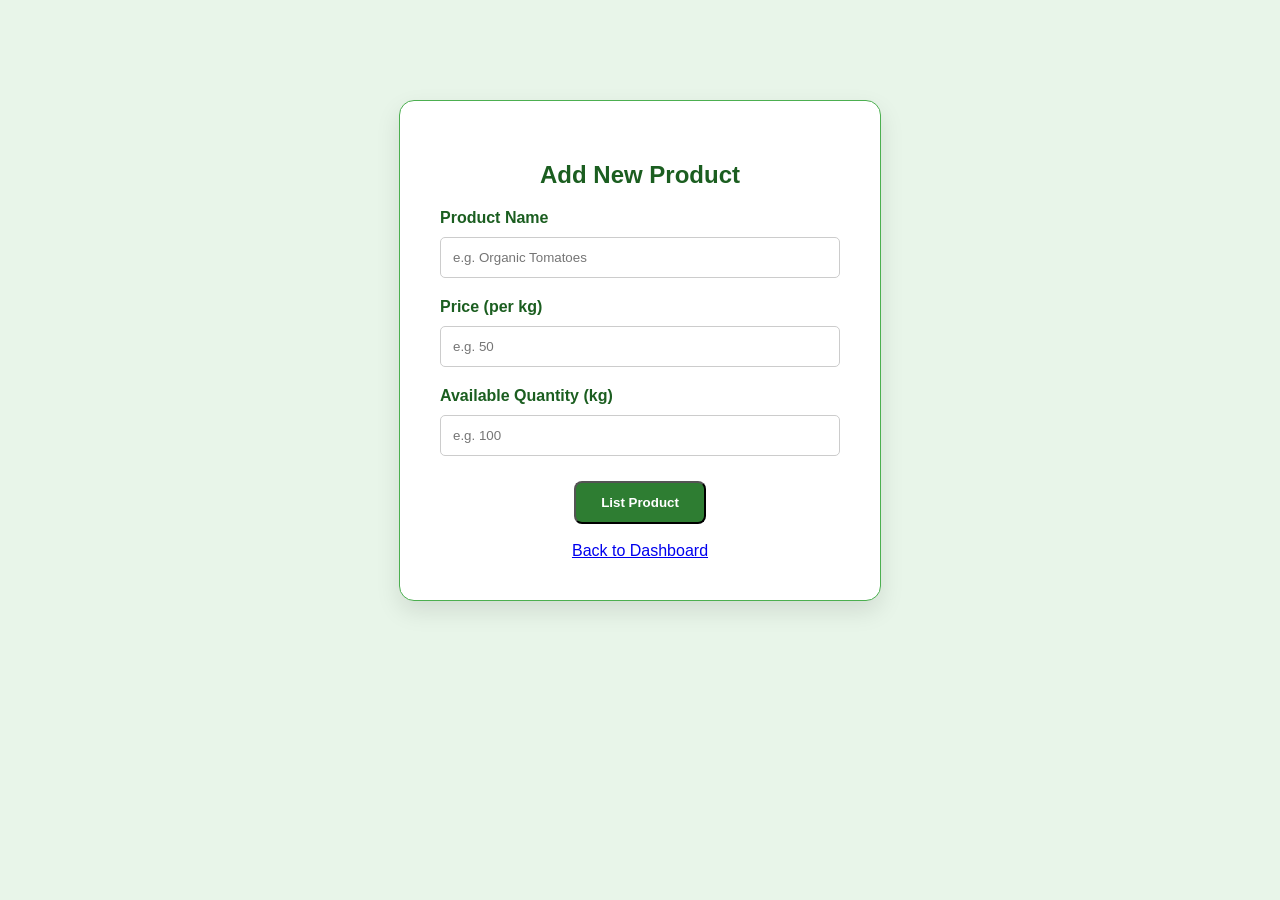
<file: addproductpage.html>
<!DOCTYPE html>
<html lang="en">
<head>
    <meta charset="UTF-8">
    <title>Add Product - AgriDirect</title>
    <link rel="stylesheet" href="style.css">
</head>
<body>
    <div class="login-container">
        <h2>Add New Product</h2>
        <form>
            <label>Product Name</label>
            <input type="text" placeholder="e.g. Organic Tomatoes">
            
            <label>Price (per kg)</label>
            <input type="number" placeholder="e.g. 50">
            
            <label>Available Quantity (kg)</label>
            <input type="number" placeholder="e.g. 100">
            
            <button type="submit" class="btn farmer-bg">List Product</button>
        </form>
        <br>
        <a href="farmer-dashboard.html">Back to Dashboard</a>
    </div>
</body>
</html>
</file>
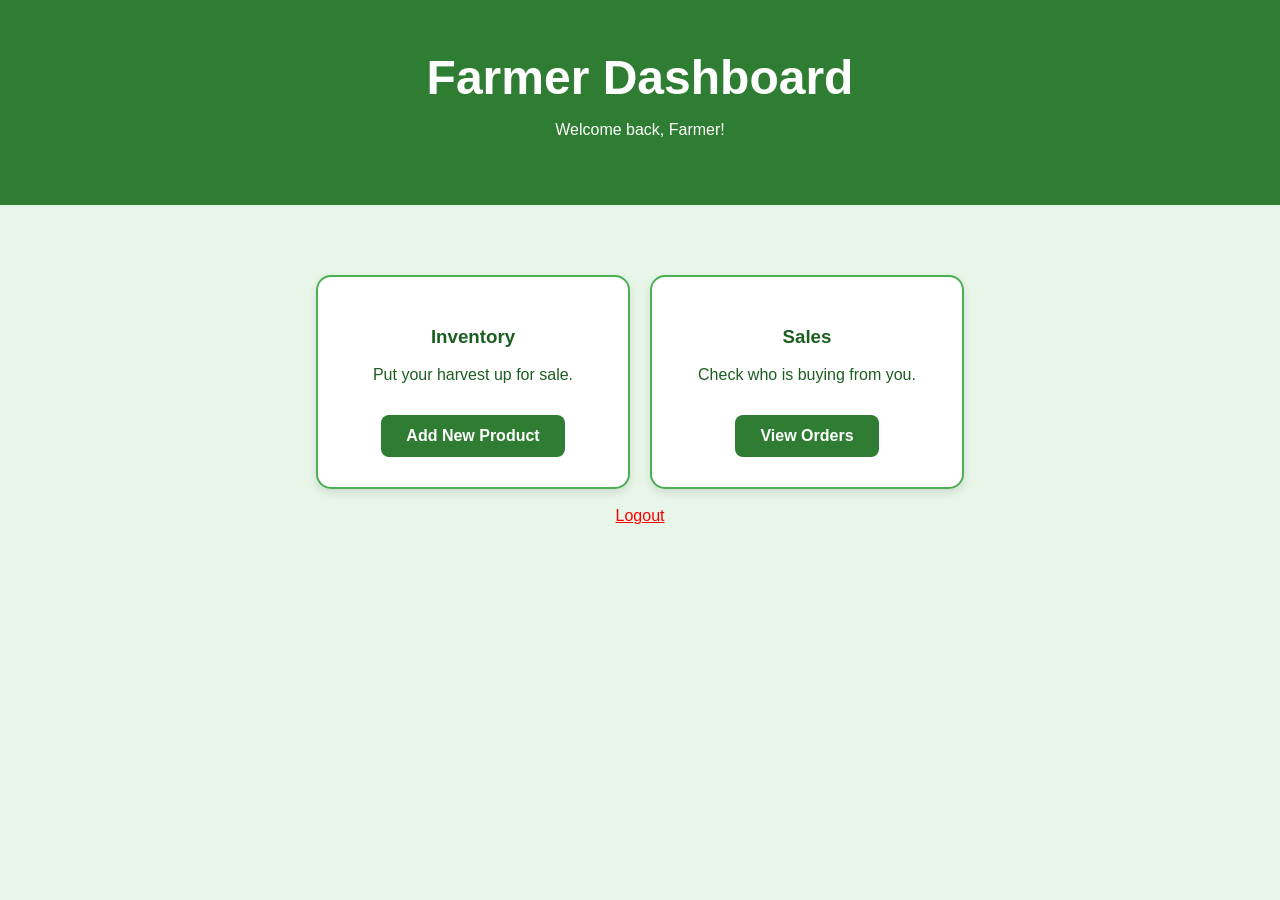
<file: farmerdashboard.html>
<!DOCTYPE html>
<html lang="en">
<head>
    <meta charset="UTF-8">
    <title>Farmer Dashboard</title>
    <link rel="stylesheet" href="style.css">
</head>
<body>
    <header class="top-banner">
        <h1>Farmer Dashboard</h1>
        <p>Welcome back, Farmer!</p>
    </header>

    <div class="container">
        <div class="button-grid">
            <div class="card">
                <h3>Inventory</h3>
                <p>Put your harvest up for sale.</p>
                <a href="addproductpage.html" class="btn farmer-bg">Add New Product</a>
            </div>
            <div class="card">
                <h3>Sales</h3>
                <p>Check who is buying from you.</p>
                <a href="vieworder.html" class="btn farmer-bg">View Orders</a>
            </div>
        </div>
        <br>
        <a href="index.html" style="color: red;">Logout</a>
    </div>
</body>
</html>
</file>
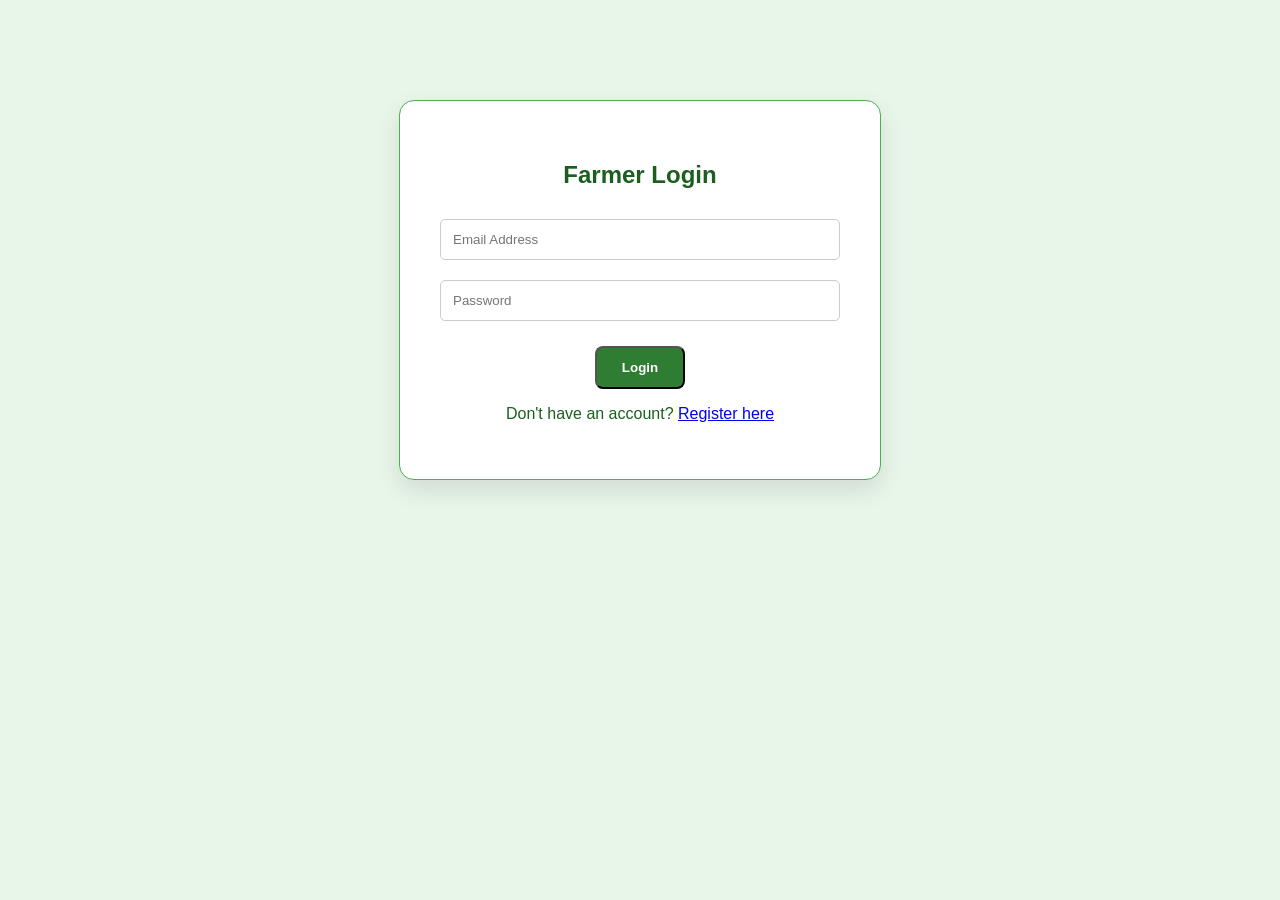
<file: farmerlogin.html>
<!DOCTYPE html>
<html lang="en">
<head>
    <meta charset="UTF-8">
    <title>Farmer Login - AgriDirect</title>
    <link rel="stylesheet" href="style.css">
</head>
<body>
    <div class="login-container">
        <h2>Farmer Login</h2>
        <form action="farmer-dashboard.html"> <input type="email" placeholder="Email Address" required>
            <input type="password" placeholder="Password" required>
            <button type="submit" class="btn farmer-bg">Login</button>
        </form>
        <p>Don't have an account? <a href="farmerregistration.html">Register here</a></p>
    </div>
</body>
</html>
</file>
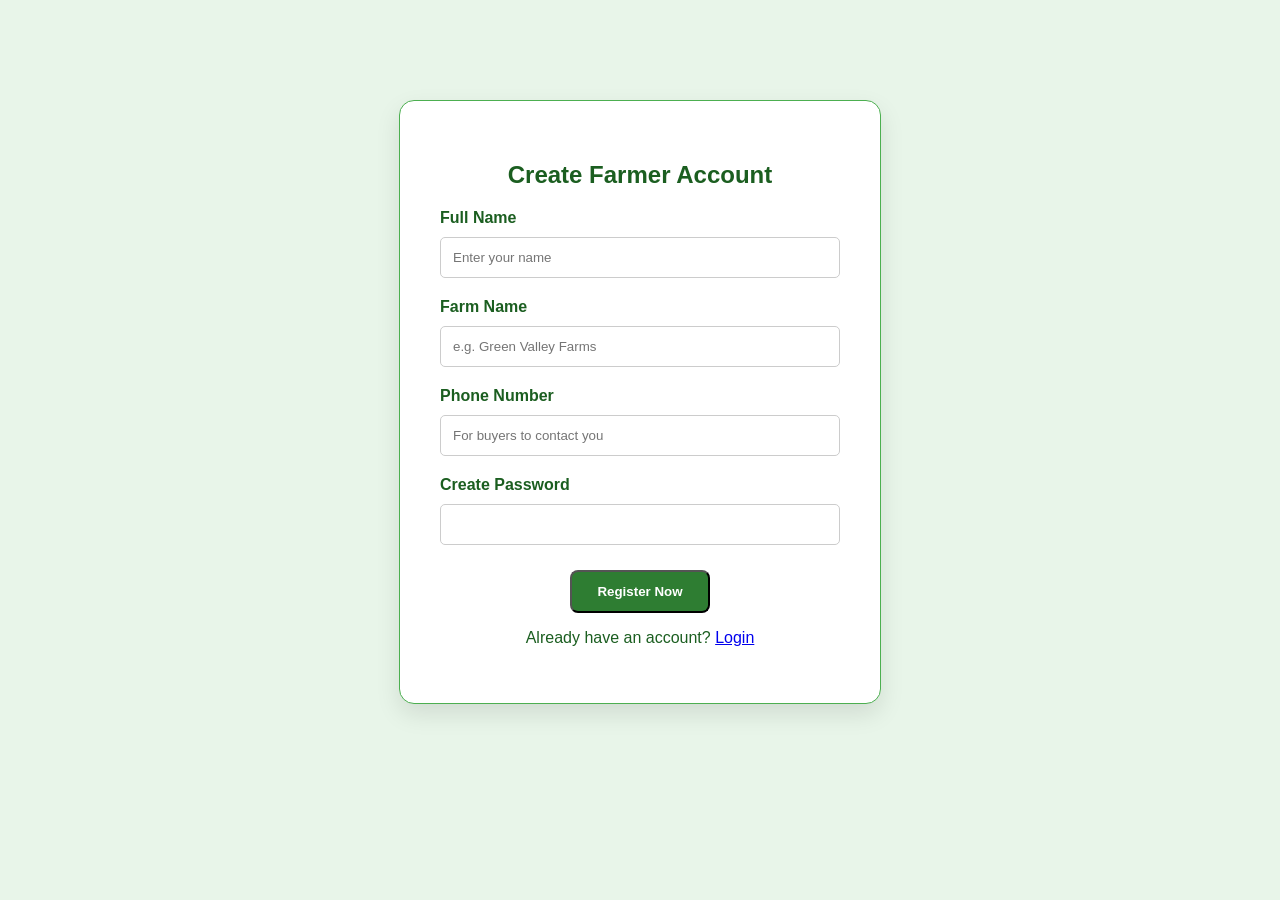
<file: farmerregistration.html>
<!DOCTYPE html>
<html lang="en">
<head>
    <meta charset="UTF-8">
    <title>Farmer Registration</title>
    <link rel="stylesheet" href="style.css">
</head>
<body>
    <div class="login-container">
        <h2>Create Farmer Account</h2>
        <form action="farmer-login.html">
            <label>Full Name</label>
            <input type="text" placeholder="Enter your name" required>
            
            <label>Farm Name</label>
            <input type="text" placeholder="e.g. Green Valley Farms">

            <label>Phone Number</label>
            <input type="tel" placeholder="For buyers to contact you">

            <label>Create Password</label>
            <input type="password" required>

            <button type="submit" class="btn farmer-bg">Register Now</button>
        </form>
        <p>Already have an account? <a href="farmer-login.html">Login</a></p>
    </div>
</body>
</html>
</file>
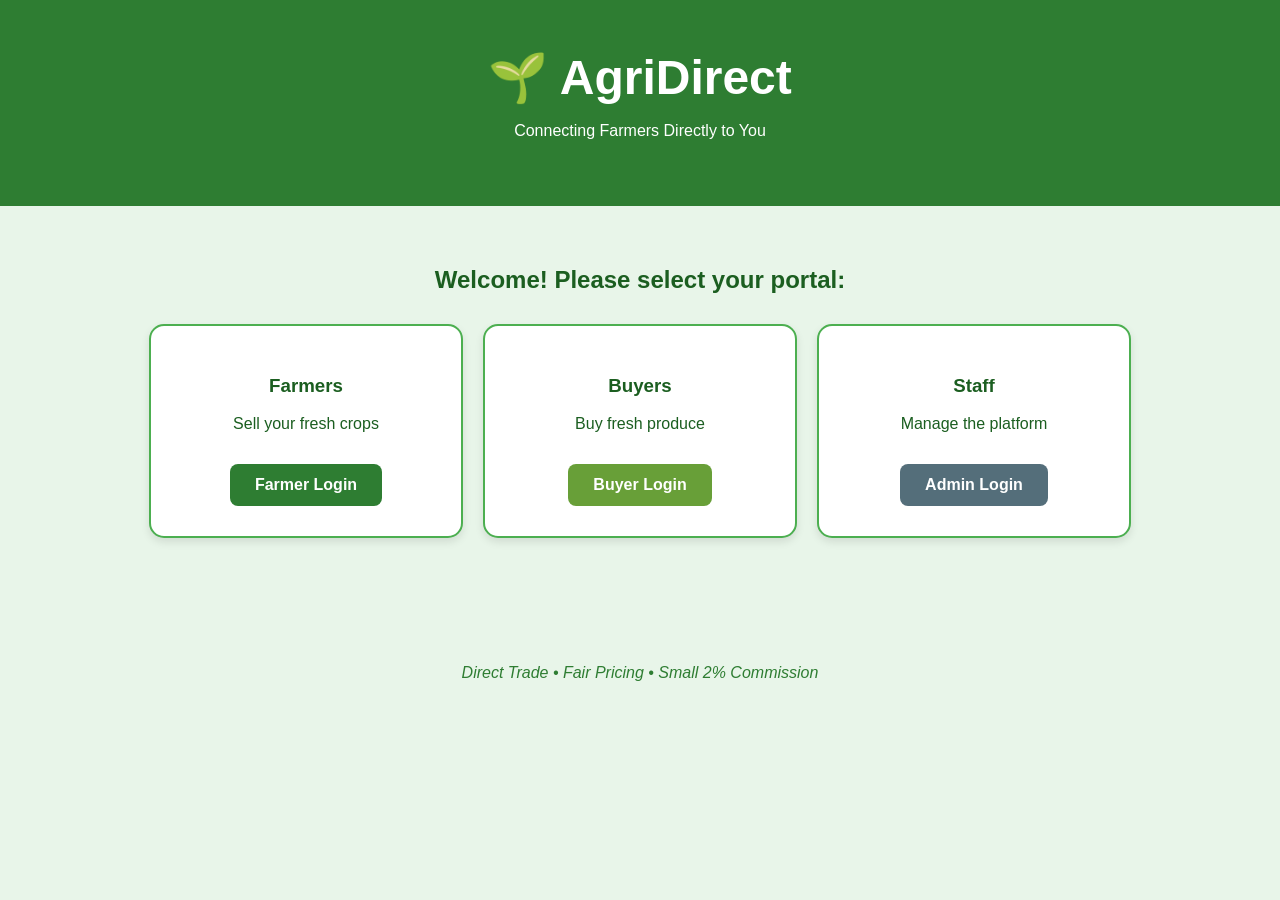
<file: farmersellerdashboard.html>
<!DOCTYPE html>
<html lang="en">
<head>
    <meta charset="UTF-8">
    <title>AgriDirect - Home</title>
    <link rel="stylesheet" href="style.css">
</head>
<body>

    <header class="top-banner">
        <h1>🌱 AgriDirect</h1>
        <p>Connecting Farmers Directly to You</p>
    </header>

    <main class="container">
        <h2>Welcome! Please select your portal:</h2>
        
        <div class="button-grid">
            <div class="card">
                <h3>Farmers</h3>
                <p>Sell your fresh crops</p>
               <a href="farmerlogin.html" class="btn farmer-bg">Farmer Login</a>
            </div>

            <div class="card">
                <h3>Buyers</h3>
                <p>Buy fresh produce</p>
                <a href="#" class="btn buyer-bg">Buyer Login</a>
            </div>

            <div class="card">
                <h3>Staff</h3>
                <p>Manage the platform</p>
                <a href="#" class="btn admin-bg">Admin Login</a>
            </div>
        </div>
    </main>

    <footer class="info-section">
        <p>Direct Trade • Fair Pricing • Small 2% Commission</p>
    </footer>

</body>
</html>
</file>
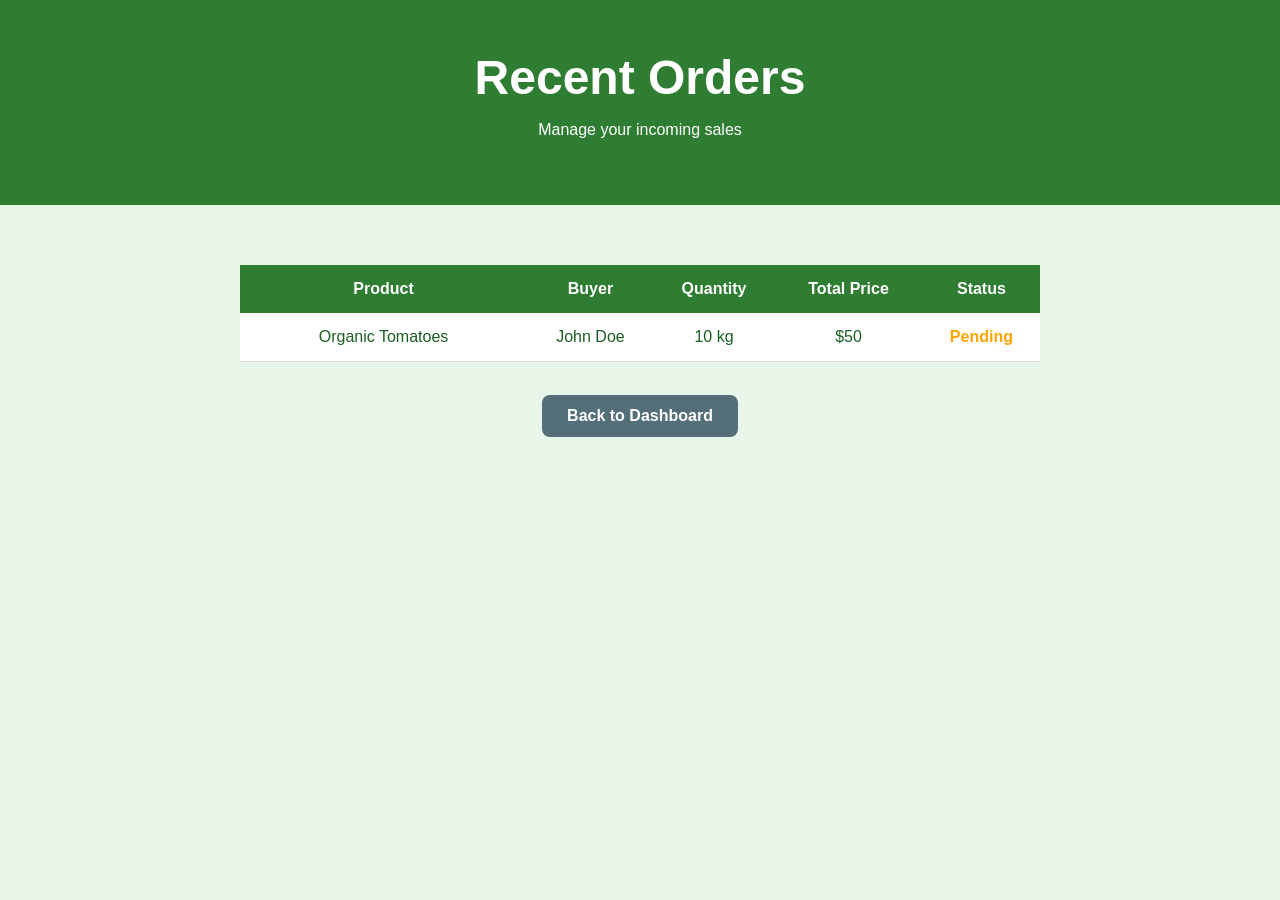
<file: vieworder.html>
<!DOCTYPE html>
<html lang="en">
<head>
    <meta charset="UTF-8">
    <title>My Orders</title>
    <link rel="stylesheet" href="style.css">
</head>
<body>
    <header class="top-banner">
        <h1>Recent Orders</h1>
        <p>Manage your incoming sales</p>
    </header>

    <div class="container" style="max-width: 800px; margin: auto;">
        <table style="width: 100%; border-collapse: collapse; background: white; margin-top: 20px;">
            <tr style="background: var(--primary-green); color: white;">
                <th style="padding: 15px;">Product</th>
                <th>Buyer</th>
                <th>Quantity</th>
                <th>Total Price</th>
                <th>Status</th>
            </tr>
            <tr style="border-bottom: 1px solid #ddd; text-align: center;">
                <td style="padding: 15px;">Organic Tomatoes</td>
                <td>John Doe</td>
                <td>10 kg</td>
                <td>$50</td>
                <td style="color: orange; font-weight: bold;">Pending</td>
            </tr>
        </table>
        <br>
        <a href="farmer-dashboard.html" class="btn admin-bg">Back to Dashboard</a>
    </div>
</body>
</html>
</file>
<file: style.css>
/* Color Palette - Change these to change the whole site! */
:root {
    --primary-green: #2e7d32;    /* Dark Forest Green */
    --light-green: #e8f5e9;      /* Very Light Mint */
    --accent-green: #4caf50;     /* Fresh Grass Green */
    --dark-text: #1b5e20;        /* Deep Green text */
    --white: #ffffff;
}

/* Basic Setup */
body {
    font-family: Arial, sans-serif;
    background-color: var(--light-green); /* Light green background */
    margin: 0;
    text-align: center;
    color: var(--dark-text);
}

/* Top Banner */
.top-banner {
    background-color: var(--primary-green);
    color: var(--white);
    padding: 50px 20px;
}

.top-banner h1 {
    font-size: 3rem;
    margin: 0;
}

/* Main Content Area */
.container {
    padding: 40px 20px;
}

/* Grid for the 3 Cards */
.button-grid {
    display: flex;
    justify-content: center;
    gap: 20px;
    flex-wrap: wrap; /* Makes it look good on mobile */
    margin-top: 30px;
}

/* The Box (Card) around the buttons */
.card {
    background-color: var(--white);
    padding: 30px;
    border-radius: 15px;
    border: 2px solid var(--accent-green);
    width: 250px;
    box-shadow: 0 4px 8px rgba(0,0,0,0.1);
}

/* Button Styling */
.btn {
    display: inline-block;
    padding: 12px 25px;
    margin-top: 15px;
    text-decoration: none;
    color: white;
    font-weight: bold;
    border-radius: 8px;
    transition: 0.3s; /* Smooth hover effect */
}

.btn:hover {
    transform: scale(1.05); /* Grows slightly when mouse touches it */
}

/* Different Colors for Different Buttons */
.farmer-bg { background-color: #2e7d32; } /* Dark Green */
.buyer-bg  { background-color: #689f38; } /* Medium Green */
.admin-bg  { background-color: #546e7a; } /* Greyish Green */

/* Footer */
.info-section {
    margin-top: 50px;
    padding: 20px;
    font-style: italic;
    color: var(--primary-green);
}
/* Styling for Login and Add Product Forms */
.login-container {
    max-width: 400px;
    margin: 100px auto;
    background: white;
    padding: 40px;
    border-radius: 15px;
    box-shadow: 0 10px 25px rgba(0,0,0,0.1);
    border: 1px solid var(--accent-green);
}

.login-container input {
    width: 100%;
    padding: 12px;
    margin: 10px 0;
    border: 1px solid #ccc;
    border-radius: 5px;
    box-sizing: border-box; /* Important for width */
}

label {
    display: block;
    text-align: left;
    font-weight: bold;
    margin-top: 10px;
}
</file>
